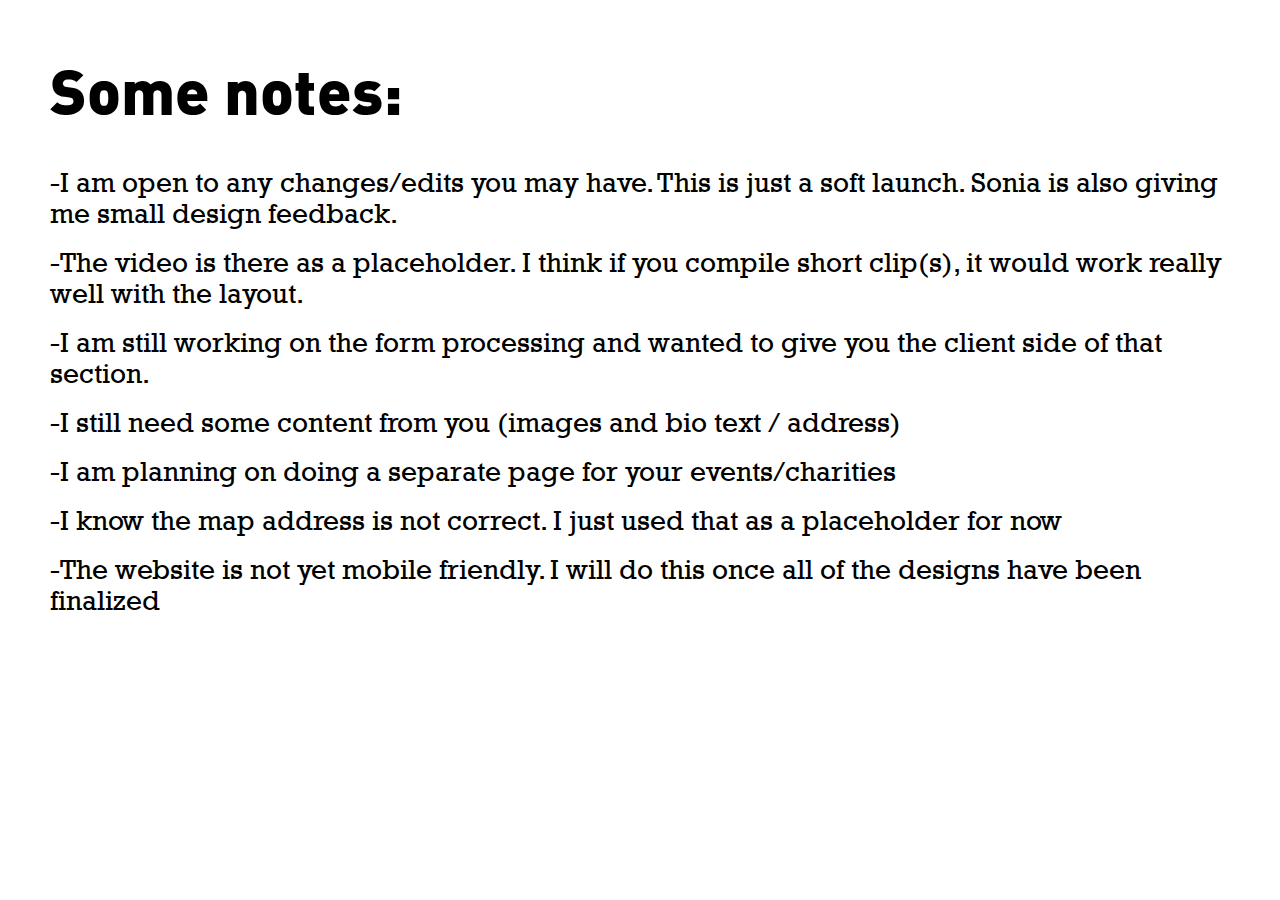
<file: notes.html>
<!DOCTYPE html>
<html lang="en">
  <head>
    <meta charset="UTF-8" />
    <meta name="viewport" content="width=device-width, initial-scale=1.0" />
    <meta http-equiv="X-UA-Compatible" content="ie=edge" />
    <link rel="stylesheet" href="style.css" />
    <title>Notes</title>
  </head>
  <style>
    body {
      padding: 50px;
    }
    h3 {
      color: #000;
      font-family: "Rockwell";
      width: 100%;
    }
  </style>
  <body>
    <h1>Some notes:</h1>
    <br /><br />

    <h3>
      -I am open to any changes/edits you may have. This is just a soft launch.
      Sonia is also giving me small design feedback.
    </h3>
    <br />
    <h3>
      -The video is there as a placeholder. I think if you compile short
      clip(s), it would work really well with the layout.
    </h3>
    <br />
    <h3>
      -I am still working on the form processing and wanted to give you the
      client side of that section.
    </h3>
    <br />
    <h3>-I still need some content from you (images and bio text / address)</h3>
    <br />
    <h3>-I am planning on doing a separate page for your events/charities</h3>
    <br />
    <h3>
      -I know the map address is not correct. I just used that as a placeholder
      for now
    </h3>
    <br />
    <h3>
      -The website is not yet mobile friendly. I will do this once all of the
      designs have been finalized
    </h3>
  </body>
</html>
</file>
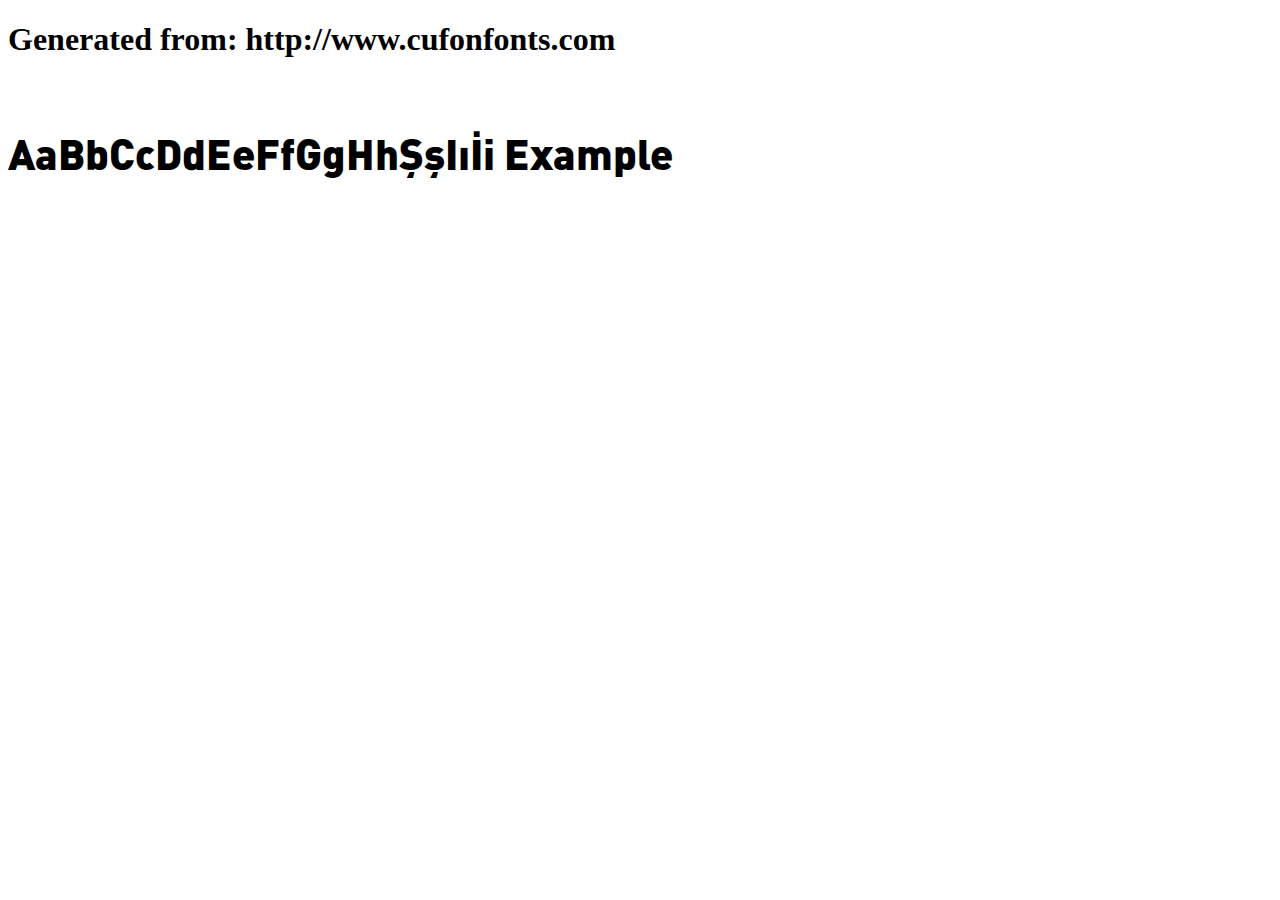
<file: dinpro-black/example.html>
<!DOCTYPE html>
<html xmlns="http://www.w3.org/1999/xhtml">
<head>
    <meta http-equiv="Content-Type" content="text/html; charset=utf-8"/>
    <link rel="stylesheet" type="text/css"
          href="style.css"/>
</head>

<body>

<h1>Generated from: http://www.cufonfonts.com</h1><br/>
<h1 style="font-family:'DINPro-Black';font-weight:normal;font-size:42px">AaBbCcDdEeFfGgHhŞşIıİi Example</h1>


</body>
</html>
</file>
<file: style.css>
@font-face {
  font-family: "Rockwell";
  src: url(/fonts/rockwell/ROCK.TTF);
}

@font-face {
  font-family: "Rockwell-lt";
  src: url(/fonts/rockwell-light/RCKWLL.ttf);
}

@font-face {
  font-family: "Dinpro";
  src: url(/fonts/dinpro-black/DINPro-Black_13933.woff);
}

@font-face {
  font-family: "Dinpro-reg";
  src: url(/fonts/dinpro-reg/DINPro-Regular.otf);
}

@keyframes fadeIn {
  from {
    opacity: 0;
  }

  to {
    opacity: 1;
  }
}

* {
  margin: 0;
  padding: 0;
}

html {
  width: 100%;
  scroll-behavior: smooth;
  animation: fadeIn 2s;
}

.fadeIn {
  animation: fadeIn 4s;
}

h1,
li {
  font-family: "Dinpro";
  font-weight: 900;
}

h1 {
  font-size: 62px;
}

h2 {
  font-size: 54px;
  font-family: "Dinpro";
}

h3 {
  font-family: "Rockwell-lt";
  font-weight: 500;
  font-size: 28px;
  width: 80%;
  color: #c8c6c6;
}

h4 {
  font-family: "Rockwell";
  font-size: 28px;
  margin: 5px 0;
  color: #fff;
  font-weight: 100;
}

h5 {
  font-family: "Rockwell";
  font-size: 20px;
  margin-top: -10px;
}

p {
  font-family: "Dinpro";
  font-weight: 100;
}

a {
  color: #242021;
  text-decoration: none;
}

hr {
  border: 3px solid #580000;
  display: flex;
  width: 150px;
  margin: 10px 0 30px;
}

button:hover {
  cursor: pointer;
}

video {
  position: absolute;
  width: 100%;
  height: 100%;
  object-fit: cover;
  filter: grayscale(100%);
  opacity: 0.6;
  z-index: -3;
}

header {
  width: 100%;
  height: 100vh;
  display: flex;
  align-items: center;
  justify-content: center;
  z-index: -4;
}

header nav {
  z-index: 1;
  width: 100%;
  display: flex;
  justify-content: center;
  transition: 0.3s;
}

header nav ul {
  display: flex;
  list-style: none;
  justify-content: center;
  align-items: center;
}

header nav ul li {
  width: 150px;
  text-align: center;
  font-size: 28px;
  transition: 0.1s;
}

header nav ul .logo {
  width: initial;
}

header nav .fa-2x {
  display: none;
}

header nav #close {
  color: #c8c6c6;
}

.mobile-logo {
  display: none;
}

#logo img {
  transition: 0.3s;
}

section {
  width: 100%;
  background: #fff;
}

#about {
  height: 100vh;
  display: flex;
}

#about h1 {
  color: #c8c6c6;
  margin-top: auto;
  text-align: center;
}

#about div {
  width: 50%;
  display: flex;
  justify-content: center;
  flex-direction: column;
  align-items: center;
}

#about .bg {
  background: #242021;
}

#about .stats {
  flex-direction: row;
  margin-top: auto;
  width: 100%;
}

#about .stats div {
  flex-grow: 1;
  height: 250px;
  opacity: 0.7;
  transition: 0.2s;
}

#about .stats div:hover {
  opacity: 0.9;
}

#about .stats div h2 {
  text-align: center;
  font-size: 34px;
}

#about .stats div h2:nth-child(3) {
  font-family: "Rockwell";
  font-size: 76px;
}

#about .stats i {
  color: #fff;
  position: absolute;
  z-index: -2;
  font-size: 225px;
  opacity: 0.6;
}

#about .stats div:nth-child(1) {
  background: #c8c6c6;
}

#about .stats div:nth-child(2) {
  background: #580000;
}

#about .stats div:nth-child(2) i {
  opacity: 0.1;
}

#about .stats div:nth-child(2) {
  color: #fff;
}

#about .image {
  background: url(/assets/sample_photo-1.jpg) no-repeat;
  background-size: cover;
  filter: grayscale(100%);
  opacity: 0.7;
}

#about .image .border {
  width: 90%;
  height: 90%;
  border: #fff 3px solid;
}

#team {
  margin-top: 100px;
  padding-top: 100px;
  display: flex;
  flex-wrap: wrap;
  justify-content: center;
}

#team hr {
  border: 3px solid #c8c6c6;
}

#team #container {
  width: 100%;
  display: flex;
  flex-wrap: wrap;
}

#team h1 {
  text-align: center;
  width: 100%;
  color: #242021;
}

#team .col {
  width: 33%;
  display: flex;
  flex-direction: column;
  align-items: center;
  flex-grow: 1;
  position: relative;
  overflow: hidden;
}

#team .col .overlay {
  height: 500px;
  width: 100%;
  position: absolute;
}

#team .col .overlay-1 {
  background: #c8c6c6;
}

#team .col .overlay-2 {
  background: #580000;
}

#team .col .overlay-3 {
  background: #242021;
}

#team div img {
  width: 100%;
  height: 500px;
  object-fit: cover;
  opacity: 0.5;
  transition: 0.3s;
}

#team .team-1 {
  object-position: 0 0;
}

#team .team-2 {
  object-position: 93% 35%;
  filter: grayscale(60%);
}

#team .team-3 {
  object-position: 0 20%;
}

#team .title {
  position: absolute;
  left: 0;
  bottom: 0;
  padding: 30px;
  color: #fff;
  transition: 0.3s;
  width: 90%;
}

#team .title p {
  padding: 5px 30px;
  font-size: 48px;
  font-weight: 100;
  opacity: 0;
  transition: 0.3s;
  position: absolute;
  bottom: 15px;
  right: 0;
}

#team .title-2 {
  text-align: center;
}

#team div.title-2 p {
  position: relative;
  bottom: 0;
  width: 45px;
  margin: 0 auto;
}

#team .title-3 {
  text-align: right;
}

#team .title-3 p {
  left: 0;
  right: initial;
}

#team .title p:hover {
  color: #580000;
}

#team .title p:hover {
  cursor: pointer;
}

#team .col .col-content {
  width: 90%;
  display: none;
  position: absolute;
  margin-top: 10px;
  color: #fff;
}

#team .col .col-content h4 {
  font-family: "Dinpro";
  font-size: 32px;
}

#team .col .col-content p {
  margin-top: 10px;
  font-family: "Dinpro-reg";
}

#contact {
  padding: 100px 0 0;
  position: fixed;
  bottom: 0;
  z-index: -10;
  display: none;
  background: #c8c6c6;
}

#contact .container {
  padding: 0 10px;
  display: flex;
  justify-content: space-between;
  max-width: 1740px;
  width: 100%;
  margin: 0 auto;
}

#contact hr {
  margin: 10px auto 30px;
  border: 3px solid #242021;
}

#contact h1 {
  text-align: center;
  color: #580000;
}

#contact .form-wrapper {
  max-width: 800px;
  width: 100%;
}

form {
  display: flex;
  flex-wrap: wrap;
  justify-content: flex-end;
  background: #fff;
  box-shadow: 0 50px 100px -20px rgba(50, 50, 93, 0.25),
    0 30px 60px -30px rgba(0, 0, 0, 0.3),
    0 -18px 60px -10px rgba(0, 0, 0, 0.025);
  border-radius: 5px;
  padding: 30px 25px 20px;
}

::placeholder {
  font-family: "Rockwell-lt";
  font-size: 16px;
}

form label {
  width: 100%;
  font-family: "Dinpro";
  text-align: center;
  font-size: 18px;
  color: #242021;
  margin-bottom: 5px;
}

form input {
  border-radius: 5px;
  margin: 10px 0;
  width: 100%;
  padding: 30px 10px;
  border: none;
  background: #2420210e;
}

input[type="text"] {
  font-family: "DINpro";
}

form input:nth-child(2) {
  margin-right: auto;
}

form input:nth-child(2),
form input:nth-child(3) {
  width: 46.5%;
}

form textarea {
  border-radius: 5px;
  width: 100%;
  border: none;
  background: #2420210e;
  resize: none;
  padding: 30px 10px 0;
  margin-top: 10px;
  font-family: "Dinpro-reg";
  font-size: 16px;
}

form button {
  background: transparent;
  border: none;
  margin: 20px 10px 0;
  padding: 0 5px;
  border-radius: 5px;
}

form button[type="reset"] {
  color: #580000;
}

form button[type="submit"] {
  color: #242021;
}

#contact .info {
  flex-grow: 1;
  display: flex;
  flex-direction: column;
  align-items: center;
}

#contact .info .info-wrapper {
  width: 100%;
  display: flex;
  flex-grow: 1;
  flex-direction: column;
  align-items: flex-end;
}

#contact .info .info-wrapper .info-content {
  display: flex;
  justify-content: flex-start;
  align-items: center;
  flex-grow: 1;
  width: 92%;
}
#contact .info .info-wrapper .info-content div {
  height: 150px;
  margin-right: auto;
  padding-right: 10px;
}

#contact .info .info-wrapper .info-content div p {
  color: #242021;
}

#contact .info .info-wrapper .info-content div i {
  margin: 0 2px;
  color: #242021;
}

.mapouter {
  position: relative;
  text-align: right;
  height: 400px;
  width: 92%;
  margin-top: auto;
  filter: grayscale(70%);
}

.gmap_canvas {
  overflow: hidden;
  background: none !important;
  height: 400px;
  width: 100%;
}

#contact footer {
  padding: 50px 0 10px;
  font-family: "Dinpro";
  font-size: 14px;
  width: 100%;
  text-align: center;
  color: #242021;
}

@media only screen and (max-width: 1800px) {
  #contact .info .info-wrapper {
    align-items: center;
  }
}

@media only screen and (max-width: 1520px), screen and (max-height: 860px) {
  #contact {
    position: relative;
    z-index: 1;
  }

  #contact .container {
    width: initial;
    flex-wrap: wrap;
    justify-content: center;
  }

  #contact .info {
    margin-top: 70px;
    max-width: 800px;
    width: 100%;
  }

  #contact .info .info-wrapper .info-content {
    width: 100%;
  }

  .mapouter {
    width: 100%;
  }
}

@media only screen and (max-width: 1024px) {
  h1 {
    font-size: 48px;
  }

  h2 {
    font-size: 36px;
  }

  h3 {
    font-size: 26px;
  }

  header nav ul li {
    font-size: 22px;
    width: 100px;
  }

  #logo img {
    width: 225px;
  }

  #about {
    flex-wrap: wrap;
    height: 150vh;
  }

  #about div {
    width: 100%;
  }

  #about .bg {
    height: 100vh;
  }

  #about .image {
    height: 50vh;
  }

  #team {
    margin-top: 200px;
    padding-top: 0;
  }

  #team .col {
    width: 50%;
  }

  #team .col:nth-child(2) {
    order: -1;
    width: 100%;
  }

  #team .title {
    width: 100%;
    padding: 0;
  }

  #team .title-1 h2,
  #team .title-1 h4 {
    margin-left: 20px;
  }

  #team .title-1 h4,
  #team .title-3 h4 {
    margin-bottom: 20px;
  }

  #team .title-3 h2,
  #team .title-3 h4 {
    margin-right: 20px;
  }

  #team .title p {
    opacity: 1 !important;
  }

  #team div.title-2 p {
    margin-bottom: 20px;
  }

  #contact {
    position: fixed;
    z-index: -10;
  }

  #contact .container {
    padding: 0 50px;
  }
  #contact .info {
    margin-top: 40px;
  }

  #contact .info .info-wrapper .info-content div {
    margin: auto;
  }

  form {
    padding: 20px 20px 10px;
  }

  form input {
    padding: 20px 10px;
    margin: 5px 0;
  }

  form input:nth-child(2),
  form input:nth-child(3) {
    width: 46.5%;
  }

  form textarea {
    height: 200px;
    padding: 20px 10px;
    margin-top: 5px;
  }

  .mapouter {
    display: none;
  }

  #contact footer {
    padding: 10px 0;
  }
}
@media only screen and (max-width: 1024px) and (orientation: landscape) {
  #contact {
    position: relative;
    margin-top: -968px;
  }
}

@media only screen and (max-width: 767px) {
  h1 {
    font-size: 36px;
  }

  h2 {
    font-size: 24px;
  }

  h3 {
    font-size: 20px;
  }

  h4 {
    font-size: 18px;
  }

  h5 {
    font-size: 14px;
    margin-top: -5px;
  }
  a {
    color: #c8c6c6;
  }

  header nav {
    align-items: center;
  }
  header nav ul li {
    width: 100%;
    color: #fff;
    padding: 20px 0;
    font-size: 36px;
  }

  header nav ul {
    overflow: hidden;
    width: 0;
    background: #242021;
    flex-direction: column;
    align-items: flex-end;
    justify-content: center;
    height: 0;
    z-index: 3;
    position: relative;
    opacity: 0.99;
    border-radius: 50%;
  }

  header nav ul .logo {
    position: absolute;
    align-self: center;
    display: none;
  }

  .mobile-logo {
    display: flex;
    position: absolute;
    justify-content: center;
    align-items: center;
  }

  header nav .fa-2x {
    position: absolute;
    top: 5%;
    right: 5%;
    opacity: 0.5;
    display: block;
  }

  #about h1 {
    padding: 0 20px;
  }

  #about .stats i {
    font-size: 180px;
  }

  #about .stats div h2 {
    font-size: 20px;
  }

  #about .stats div h2:nth-child(3) {
    font-size: 62px;
  }

  #team .col {
    width: 100%;
    height: 250px;
  }

  #team .col .overlay {
    height: 250px;
  }

  #team .team-2 {
    object-position: 100% 30%;
  }

  #team div img {
    height: 250px;
  }

  #team .title p {
    font-size: 32px;
  }

  #team .col .col-content h4 {
    font-size: 16px;
  }

  #team .col .col-content p {
    font-size: 12px;
    margin-top: 5px;
  }

  #contact {
    padding: 50px 0 0;
  }

  #contact .container {
    padding: 0 20px;
  }

  form input:nth-child(2),
  form input:nth-child(3) {
    width: 100%;
  }

  form textarea {
    height: 150px;
  }

  form button {
    margin: 10px 5px 0;
  }

  form input {
    padding: 15px 10px;
  }

  button[type="reset"] i {
    font-size: 2.5em;
  }

  button[type="submit"] i {
    font-size: 3.5em;
  }

  #contact .info {
    display: none;
  }

  #contact footer {
    padding: 50px 0 10px;
  }
}

@media only screen and (max-width: 370px) {
  h1 {
    font-size: 32px;
  }

  h3 {
    font-size: 18px;
  }
  #contact {
    position: relative;
  }
}
</file>
<file: dinpro-black/style.css>
/* #### Generated By: http://www.cufonfonts.com #### */

@font-face {
font-family: 'DINPro-Black';
font-style: normal;
font-weight: normal;
src: local('DINPro-Black'), url('DINPro-Black_13933.woff') format('woff');
}
</file>
